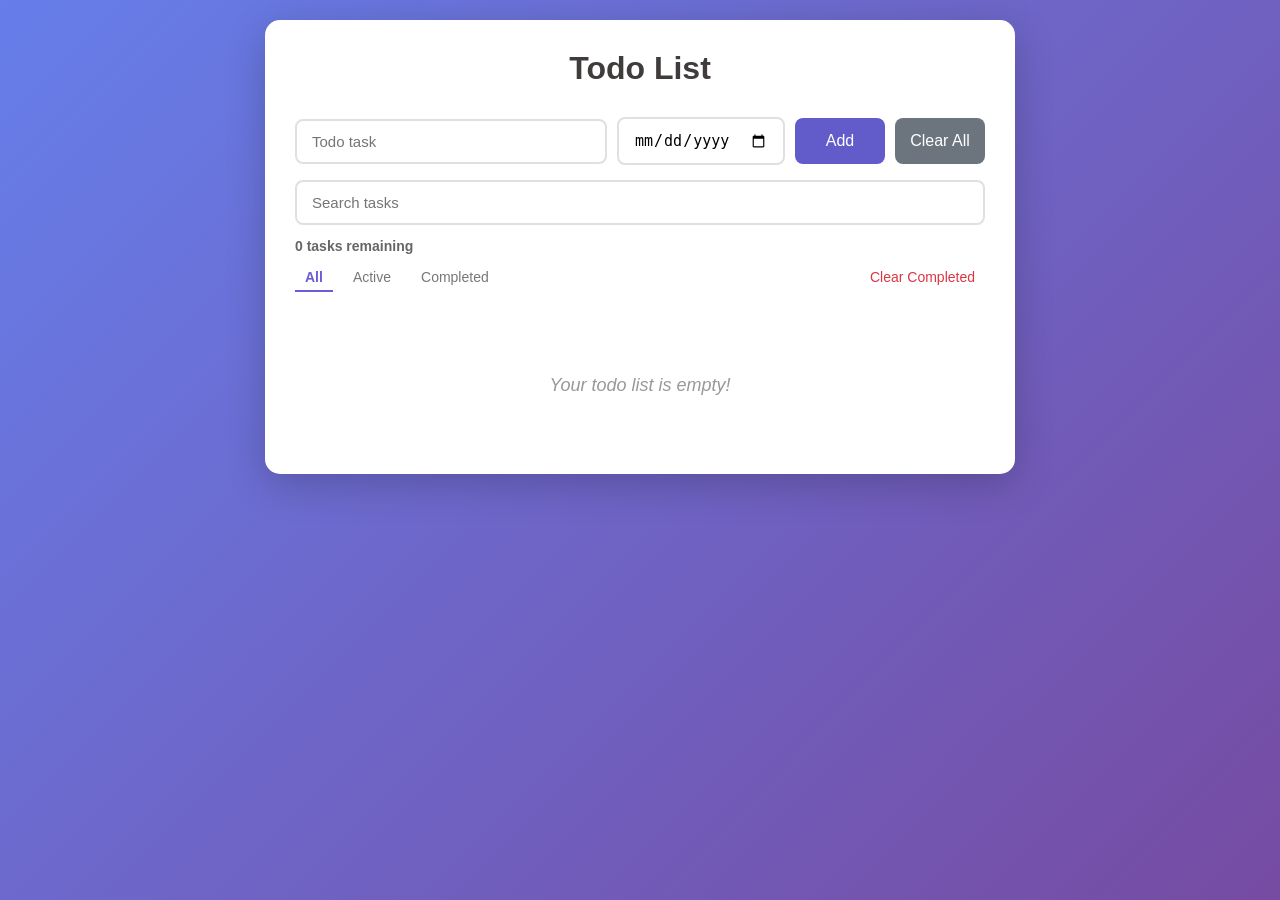
<file: index.html>
<!DOCTYPE html>
<html>
  <head>
    <title>Todo List</title>
    <link rel="stylesheet" href="todo-list.css">
  </head>
  <body>
    <div class="grid"> 
      <p class="title">Todo List</p>
      <div class="todo-input-grid">
        <input placeholder="Todo task"class="js-name-input name-input">
        <input type="date" class="js-duedate-input duedate-input">
        
        <button class="add-button js-add-button" >Add</button>
      <button class="clear-button js-clear-button" >Clear All</button>
    </div>
    <input type="text" placeholder="Search tasks" class="js-search-task search-task">
    <div class="todo-counter js-todo-counter"></div>
    <div class="filter-tabs">
      <button class="tab-button active js-tab-all">All</button>
      <button class="tab-button js-tab-active">Active</button>
      <button class="tab-button js-tab-completed">Completed</button>
      <button class="tab-button js-clear-completed clear-completed-btn" >Clear Completed</button>
    </div>
    <div class="js-todo-list todo-grid"></div>
  </div>
    

    <script src="todo-list.js"></script>
  </body>
</html>
</file>
<file: todo-list.css>
* {
      margin: 0;
      padding: 0;
      box-sizing: border-box;
    }
body{
  font-family: Arial;
  background: linear-gradient(135deg, #667eea 0%, #764ba2 100%);
  min-height: 100vh; 
  padding: 20px;
}

.title{
  font:bolder;
  color: rgb(64, 60, 60);
  font-size: 32px;
  font-weight: bolder;
  text-align: center;
  margin-bottom: 30px ;
 
}
.grid {
  max-width: 750px;
  margin: 0 auto;
  background: white;
  border-radius: 15px;
  display: grid;
  grid-template-columns: 1fr;
  padding: 30px;
  box-shadow: 0 10px 40px rgba(0, 0, 0, 0.2);
  }


.todo-input-grid{
  display: grid;
  grid-template-columns: 1fr auto auto auto;
  gap: 10px;
  align-items: center;
}
.todo-grid {
 display: flex;
  flex-direction: column;
  gap: 10px;
  padding: 8px;
  margin-top: 20px;

}
todo-item:hover {
      transform: translateX(5px);
      box-shadow: 0 2px 8px rgba(0, 0, 0, 0.1);
    }

.add-button{
  color: white;
  background-color: rgb(98, 91, 202);
  height: 46px;
  width: 90px;
  border: none;
  font: bolder;
  border-radius: 8px;
  transition: background 0.3s;
  font-size: 16px;
  cursor: pointer;
}
.name-input:focus,
    .duedate-input:focus {
      outline: none;
      border-color: #667eea;
    }
.add-button:hover {
      background: #5568d3;
    }    
.name-input,
.duedate-input{
  font-size: 15px;
  padding: 12px 15px;
  border: 2px solid #e0e0e0;
  border-radius: 8px;
  min-width: 0;
  transition: border-color 0.3s;
}
.search-task{
  font-size: 15px;
  padding: 12px 15px;
  border: 2px solid #e0e0e0;
  border-radius: 8px;
  min-width: 0;
  transition: border-color 0.3s;
  margin: 3px 0;
  margin-top: 15px;

}
.delete-todo-button{
  background-color: rgb(206, 59, 59);
  color:white ;
  border: none;
  cursor: pointer;
  margin-right:5px;
  font: bold;
  border-radius: 8px;
  font-size: 15px;
  padding-top: 10px;
  padding:  10px;
  transition: background 0.2s;
  min-width: 65px;
}
.todo-item {
  display: grid;
  grid-template-columns: auto 1fr auto auto auto;
  align-items: center;
  gap: 15px;
  background: rgb(255, 255, 255);
  padding: 10px 0;
  border-radius: 8px;
  transition: transform 0.2s;
  width: auto;
  }
.todo-date.overdue{
    color: #d32f2f;      
  font-weight: bold;
  }
.todo-item:has(.overdue) {
  background-color: #fff5f5;
  border-left: 5px solid #d32f2f;
  
}
.checkbox {
      width: 20px;
      height: 20px;
      cursor: pointer;
      margin-left: 5px;
    }
.clear-button {
  display: block;
  background-color: #6c757d; 
  color: white;
  border: none;
  font-size: 16px;
  height: 46px;
  width: 90px;
  font: bolder;
  border-radius: 8px;
  cursor: pointer;
  transition: background 0.2s;
}
.clear-button:hover {
  background-color: #5a6268; 
}
.delete-button:hover {
      background: #c82333;
    }
.todo-name:hover {
  transform: translateX(5px);
  box-shadow: 0 2px 8px rgba(0, 0, 0, 0.1);
    }

.todo-name {
  font-weight: bold;
  word-break: break-word;
  grid-template-columns: auto 1fr;
        gap: 10px;
}
.todo-date {
  color: #333;
  justify-self: start;
  
  
    }
.todo-name.completed {
  text-decoration: line-through;
  color: #999999; 
}
.todo-counter{
  font-family: Arial;
  color: #666;
  font-size: 14px;
  margin:10px 0;
  font-weight: bold;
}
.todo-date-overdue{
  color: #dc3545;
  font-weight: bold;
}
.filter-tabs{
  display: flex;
  gap:10px;
  margin-bottom: 15px;
}
.tab-button {
  background: none;
  border: none;
  font-family: Arial, sans-serif;
  font-size: 14px;
  color: #777;
  cursor: pointer;
  padding: 5px 10px;
  border-bottom: 2px solid transparent;
  transition: all 0.2s ease;
}
.tab-button:hover{
  color: #6b5cd7;
}
.tab-button.active{
  color: #6b5cd7;
  font-weight: bold;
  border-bottom: 2px solid #6b5cd7;
}
.tab-button.clear-completed-btn{
  margin-left: auto;
  color: #dc3545;
}
.tab-button.clear-completed-btn:hover{
  color: #bd2130;
}
.empty-state {
      grid-column: 1 / -1;
      text-align: center;
      padding: 40px;
      color: #999;
      font-size: 18px;
      font-style: italic;
    }
.edit-todo-button{
  background-color:  #667eea;
  color:white ;
  border: none;
  cursor: pointer;
  margin-right:3px;
  font: bold;
  border-radius: 8px;
  font-size: 15px;
  padding-top: 10px;
  min-width: 65px;
  padding:  10px;
  transition: background 0.2s;
}
.edit-todo-button:hover{
  background: #5568d3;
}
.js-edit-button:disabled {
  opacity: 0.5;
  cursor: not-allowed;
}
.date-edit-input {
  font-family: Arial, sans-serif;
  padding: 5px;
  border: 2px solid #667eea;
  border-radius: 6px;
  font-size: 14px;
}

.name-edit-input {
  width: 100%;
}
.edit-input{
  font-size: 15px;
  font-weight: bold;
  padding: 6px 10px;
  border: 2px solid #667eea;
  border-radius: 6px;
  width: 100%;
  min-width: 0;
}
    @media (max-width: 600px) {
  body {
    padding: 10px;
  }
  .grid {
    padding: 16px;
  }
  .search-task {
    width: 100%;
    max-width: 100%;
  }
  .todo-input-grid {
    grid-template-columns: 1fr;
  }
  .add-button,
  .clear-button {
    width: 100%;
  }
}


@media (max-width: 500px) {
  .todo-item {
    grid-template-columns: auto 1fr;
    row-gap: 6px;
  }
  .todo-date,
  .edit-todo-button,
  .delete-todo-button {
    grid-column: 2;
    justify-self: start;
  }
}
</file>
